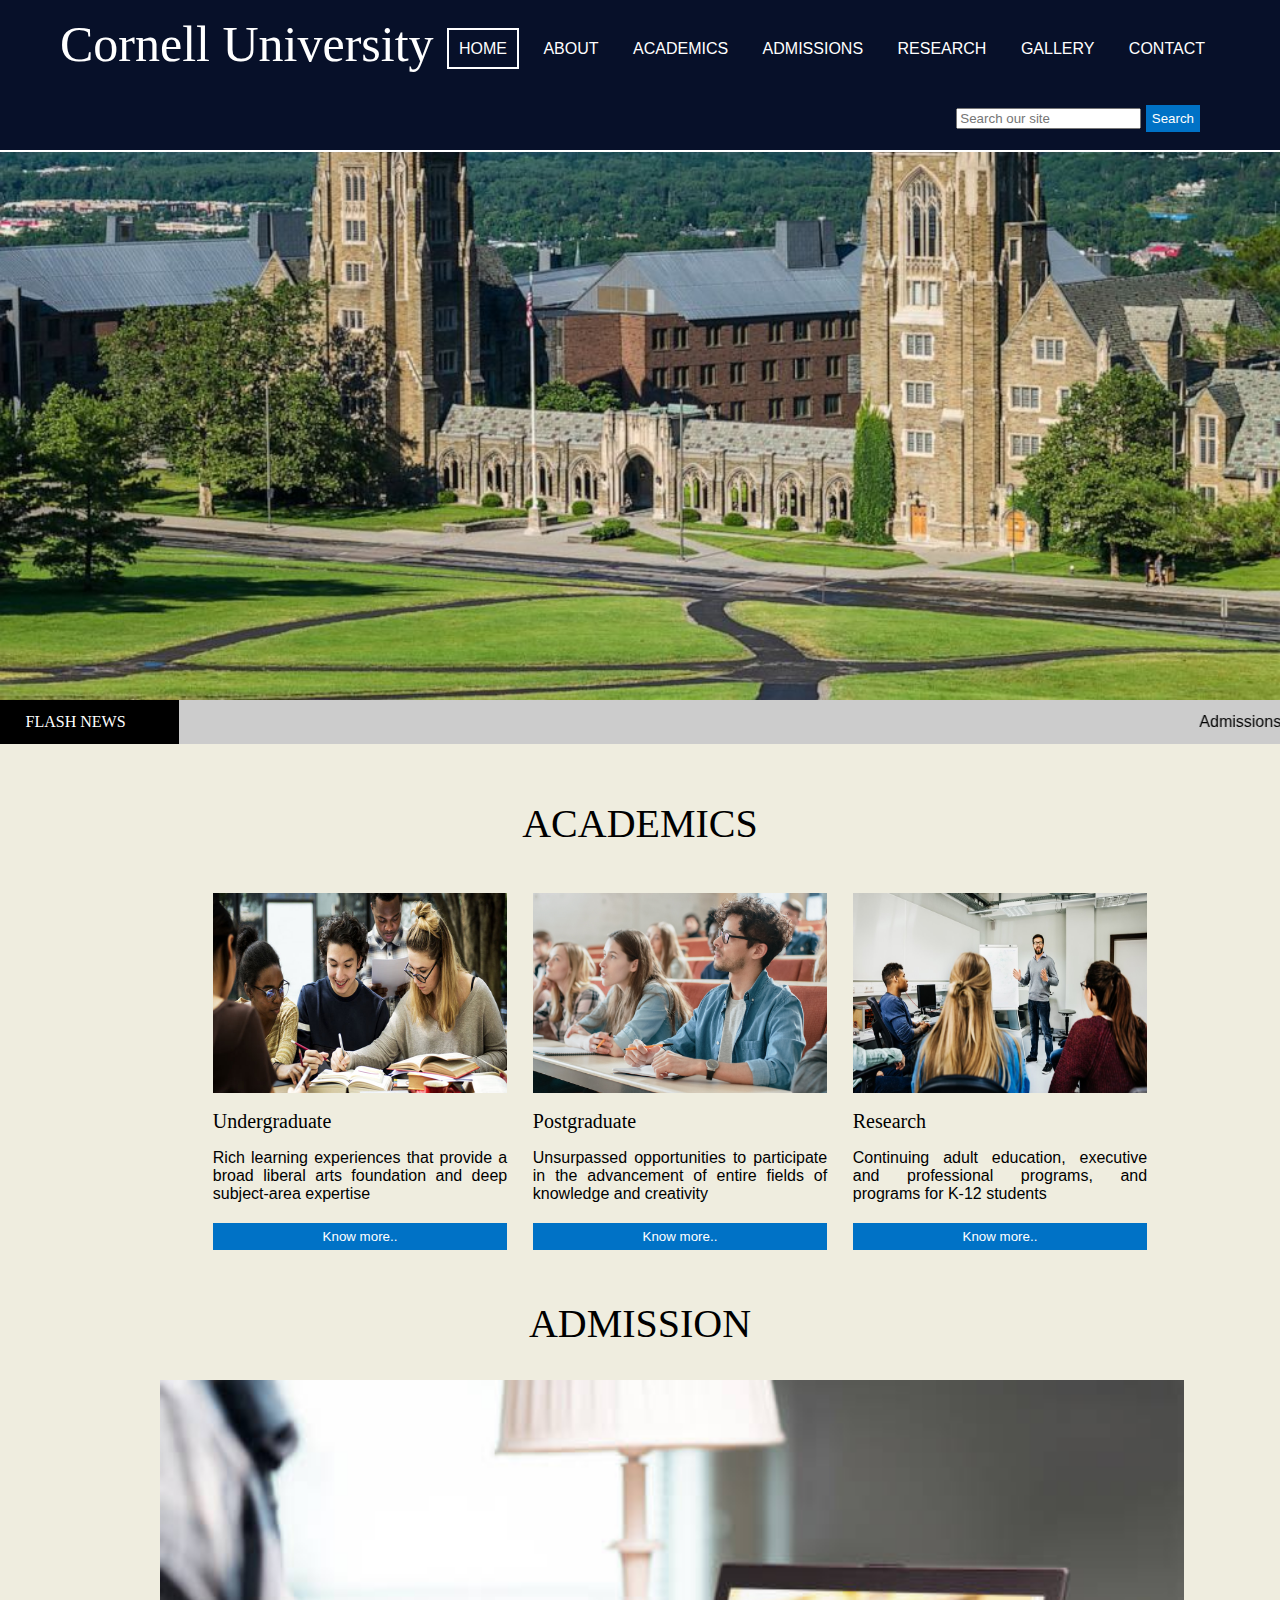
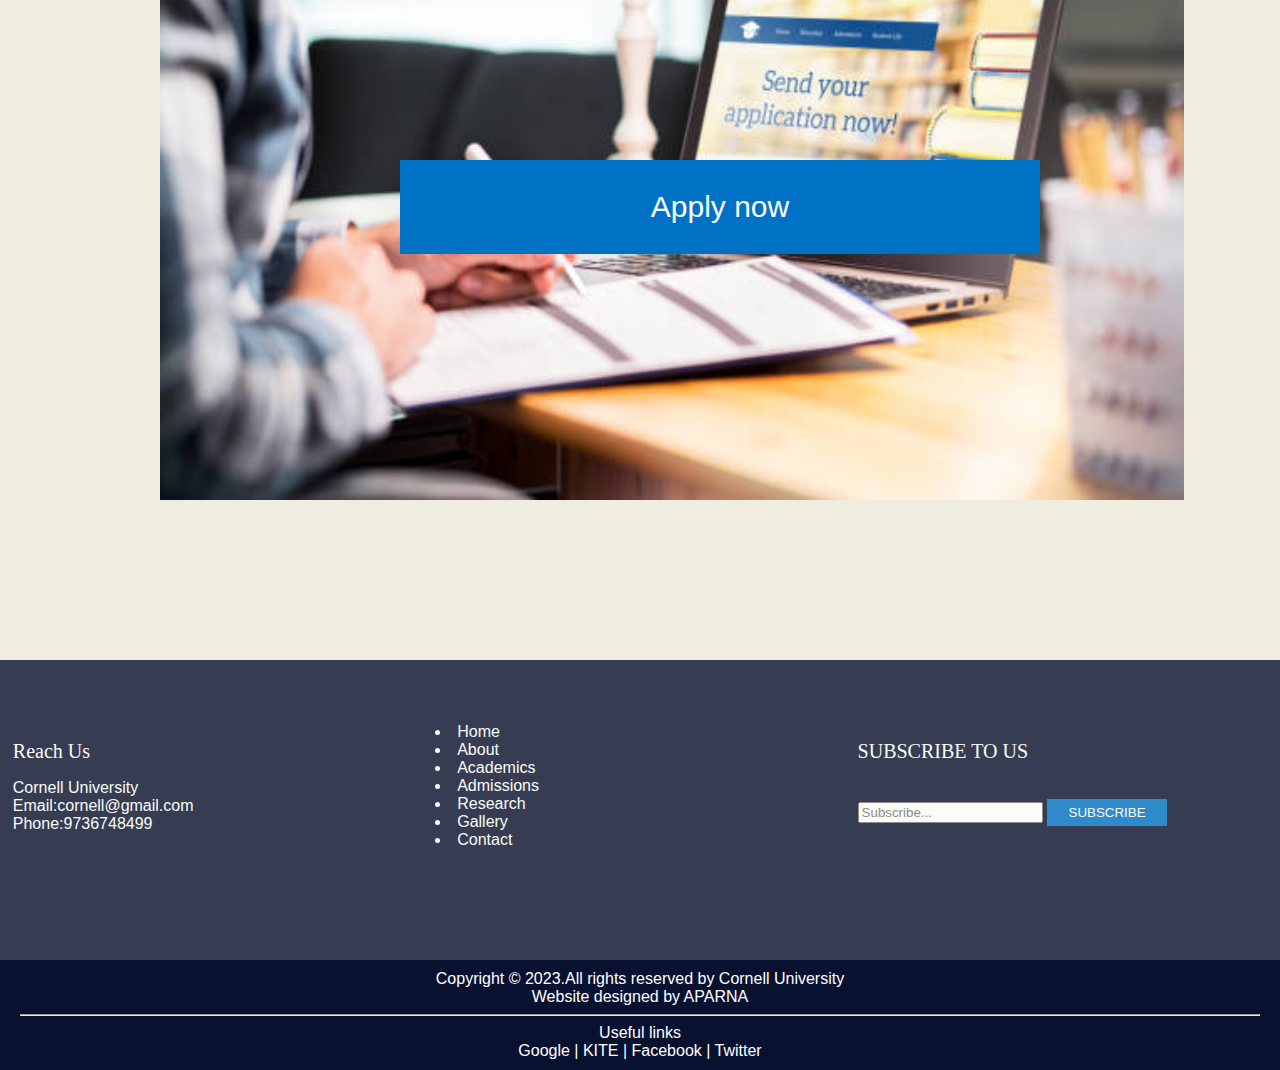
<file: index.html>
<html>
<head>
<title>Cornell University</title>
<link rel=stylesheet href=style.css>
</head>
<body>
<nav>
<h1>Cornell University</h1>
<div class=links>
<a id=nl href=index.html>Home</a>
<a class=nl href=about.html>About</a>
<a class=nl href=academics.html>Academics</a>
<a class=nl href=admissions.html>Admissions</a>
<a class=nl href=research.html>Research</a>
<a class=nl href=gallery.html>Gallery</a>
<a class=nl href=contact.html>contact</a>
</div>
<div class=search >
<input type=text placeholder="Search our site">
<button>Search</button>
</div>
</nav>

<div class=slider>
<img src=images/1.jpg>
<img src=images/2.jpg>
<img src=images/3.jpg>
<img src=images/4.jpg>
</div>

<div style=height:700;></div>

<div class=top>
<h1>FLASH NEWS</h1>
<marquee direction=left>Admissions Started..</marquee>
</div>

<h2 style="text-align:center;color:black;margin-top:100px;font-size:40px;">ACADEMICS</h2>
<div class=blogsingle style="margin-left:200;">
<img src=images/5.jpg>
<h2>Undergraduate</h2>
Rich learning experiences that provide a broad liberal arts foundation and deep subject-area expertise
<br><a href=academics.html><button class=btn>Know more..</button></a>
</div>


<div class=blogsingle>
<img src=images/6.jpg>
<h2>Postgraduate</h2>
Unsurpassed opportunities to participate in the advancement of entire fields of knowledge and creativity
<br><a href=academics.html><button class=btn>Know more..</button></a>
</div>

<div class=blogsingle>
<img src=images/7.jpg>
<h2>Research</h2>
Continuing adult education, executive and professional programs, and programs for K-12 students
<br><a href=academics.html><button class=btn>Know more..</button></a>
</div>

<div style=height:320;></div>
<h2 style="text-align:center;color:black;margin-top:100px;font-size:40px;">ADMISSION</h2>
<img src="images/8.jpg" style="width:80%;margin:160;margin-top:0;height:80%;">
<a href=admissions.html><button style="width:50%;margin-top:-500;margin-left:400;padding:30px;font-size:30px;">Apply now</button></a>

<footer>

<div class=footersingle>
<h2>Reach Us</h2>
Cornell University<br>
Email:cornell@gmail.com<br>
Phone:9736748499
</div>

<div class=footersingle>

<li><a href=index.html>Home</a></li>
<li><a href=about.html>About</a></li>
<li><a href=academics.html>Academics</a></li>
<li><a href=admissions.html>Admissions</a></li>
<li><a href=research.html>Research</a></li>
<li><a href=gallery.html>Gallery</a></li>
<li><a href=contact.html>Contact</a></li>

</div>

<div class=footersingle>

<h2>SUBSCRIBE TO US</h2>
<input type=text placeholder="Subscribe...">
<button class=btn style=width:120;>SUBSCRIBE</button>
</div>

</div>
</footer>
<div class=bottom>
Copyright &copy; 2023.All rights reserved by Cornell University<br>
Website designed by APARNA<br><hr>
Useful links<br>

<a href=http://www.google.com>Google</a> |
<a href=http://www.kite.kerala.gov.in>KITE</a> |
<a href=http://www.fb.com>Facebook</a> |
<a href=http://www.twitter.com>Twitter</a>

</div>


</body>
</html>
</file>
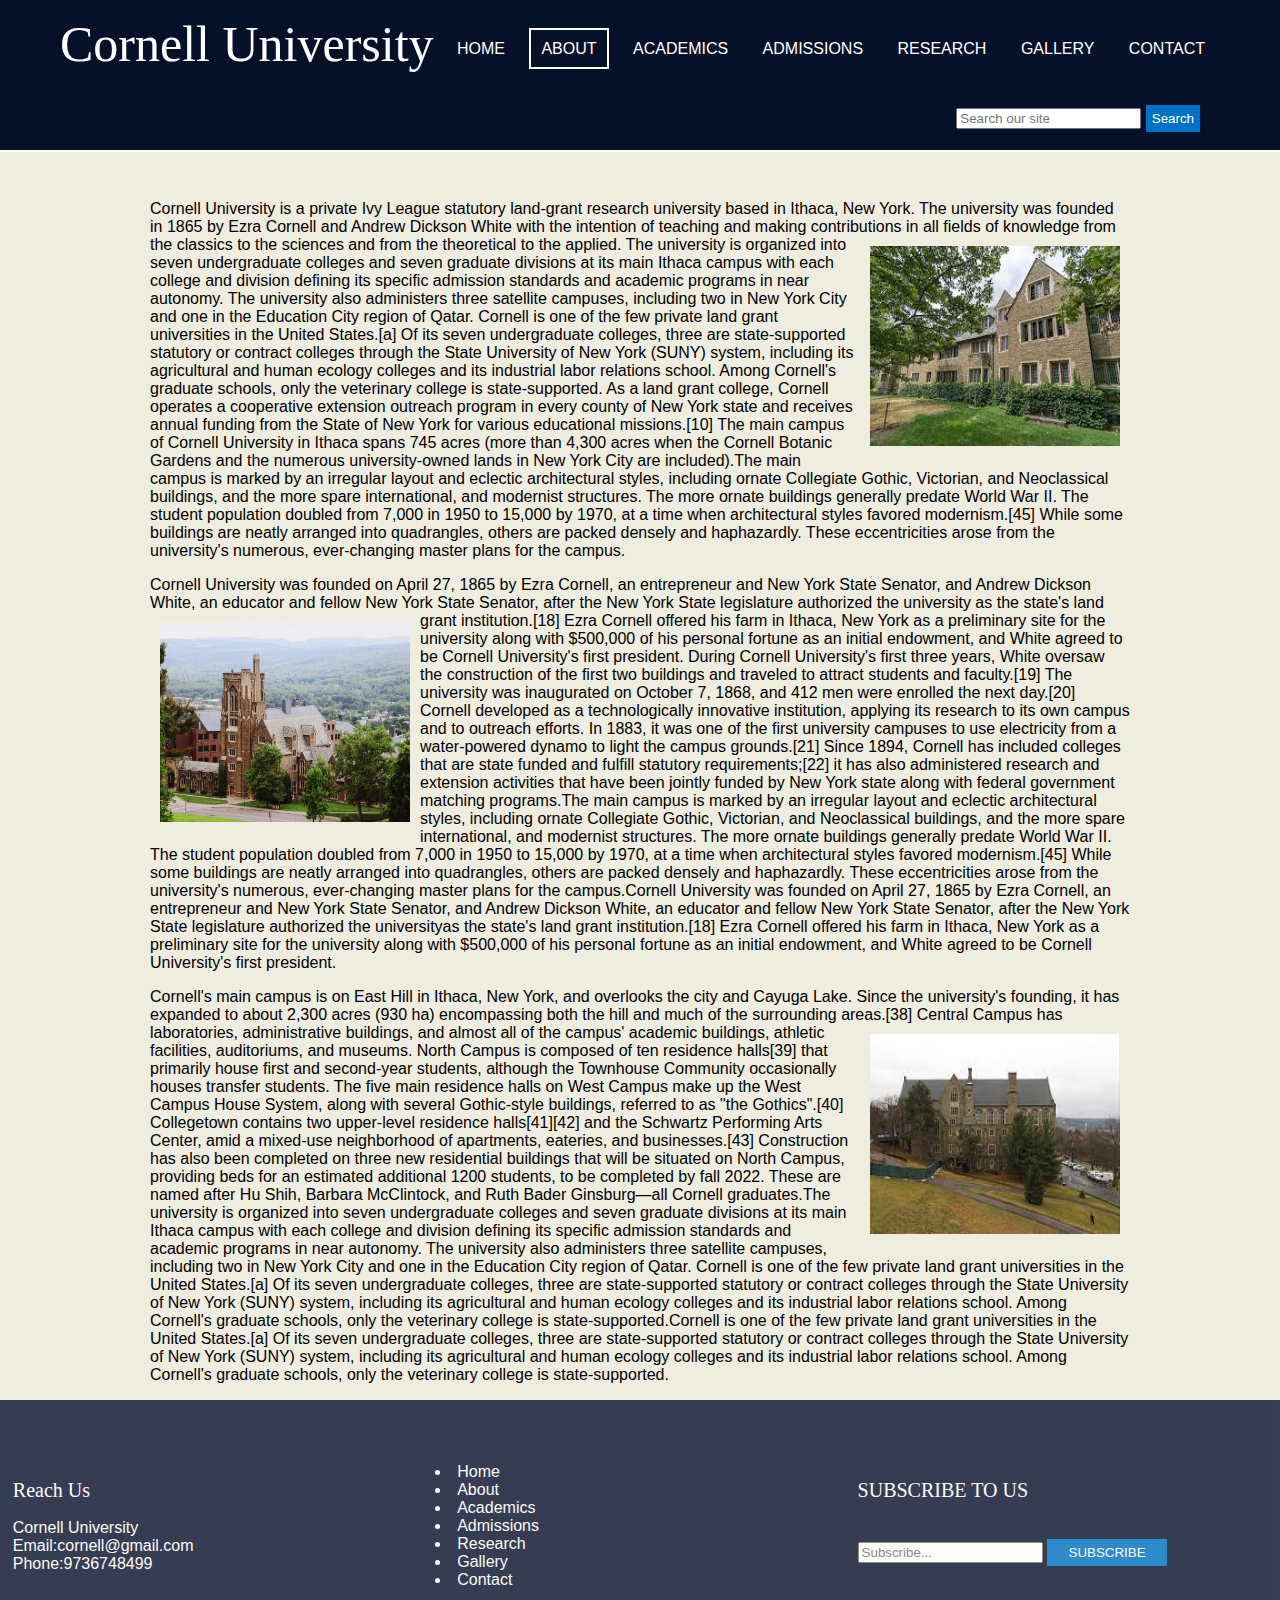
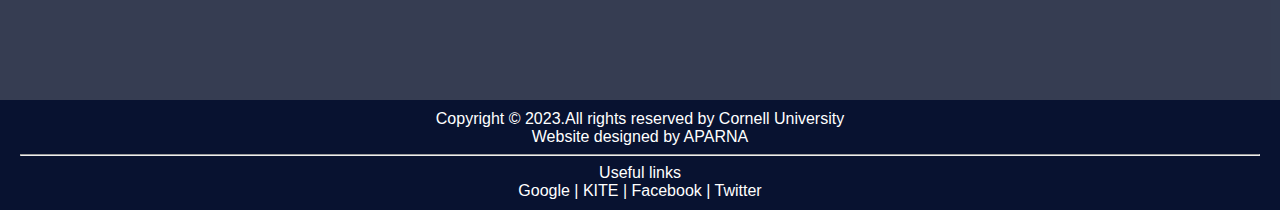
<file: about.html>
<html>
 <head>
<title>Cornell University</title>
<link rel=stylesheet href=style.css>
</head>
<body>
<nav>
<h1>Cornell University</h1>
<div class=links>
<a class=nl href=index.html>Home</a>
<a id=nl href=about.html>About</a>
<a class=nl href=academics.html>Academics</a>
<a class=nl href=admissions.html>Admissions</a>
<a class=nl href=research.html>Research</a>
<a class=nl href=gallery.html>Gallery</a>
<a class=nl href=contact.html>Contact</a>
</div>
<div class=search >
<input type=text placeholder="Search our site">
<button>Search</button>
</div>
</nav>

<div style=height:150;></div>
<div style="margin:50 150 0 150">

<p>Cornell University is a private Ivy League statutory land-grant research university based in Ithaca, New York. The university was founded in 1865 by Ezra Cornell and Andrew Dickson White with the intention of teaching and making contributions in all fields of knowledge from the classics to <img src=images/9.jpeg class=img4>the sciences and from the theoretical to the applied.

The university is organized into seven undergraduate colleges and seven graduate divisions at its main Ithaca campus with each college and division defining its specific admission standards and academic programs in near autonomy. The university also administers three satellite campuses, including two in New York City and one in the Education City region of Qatar.

Cornell is one of the few private land grant universities in the United States.[a] Of its seven undergraduate colleges, three are state-supported statutory or contract colleges through the State University of New York (SUNY) system, including its agricultural and human ecology colleges and its industrial labor relations school. Among Cornell's graduate schools, only the veterinary college is state-supported. As a land grant college, Cornell operates a cooperative extension outreach program in every county of New York state and receives annual funding from the State of New York for various educational missions.[10] The main campus of Cornell University in Ithaca spans 745 acres (more than 4,300 acres when the Cornell Botanic Gardens and the numerous university-owned lands in New York City are included).The main campus is marked by an irregular layout and eclectic architectural styles, including ornate Collegiate Gothic, Victorian, and Neoclassical buildings, and the more spare international, and modernist structures. The more ornate buildings generally predate World War II. The student population doubled from 7,000 in 1950 to 15,000 by 1970, at a time when architectural styles favored modernism.[45] While some buildings are neatly arranged into quadrangles, others are packed densely and haphazardly. These eccentricities arose from the university's numerous, ever-changing master plans for the campus.
</p>

<p>Cornell University was founded on April 27, 1865 by Ezra Cornell, an entrepreneur and New York State Senator, and Andrew Dickson White, an educator and fellow New York State Senator, after the New York State legislature authorized the university<img src=images/11.jpg class=img5> as the state's land grant institution.[18] Ezra Cornell offered his farm in Ithaca, New York as a preliminary site for the university along with $500,000 of his personal fortune as an initial endowment, and White agreed to be Cornell University's first president.

During Cornell University's first three years, White oversaw the construction of the first two buildings and traveled to attract students and faculty.[19] The university was inaugurated on October 7, 1868, and 412 men were enrolled the next day.[20]

Cornell developed as a technologically innovative institution, applying its research to its own campus and to outreach efforts. In 1883, it was one of the first university campuses to use electricity from a water-powered dynamo to light the campus grounds.[21] Since 1894, Cornell has included colleges that are state funded and fulfill statutory requirements;[22] it has also administered research and extension activities that have been jointly funded by New York state along with federal government matching programs.The main campus is marked by an irregular layout and eclectic architectural styles, including ornate Collegiate Gothic, Victorian, and Neoclassical buildings, and the more spare international, and modernist structures. The more ornate buildings generally predate World War II. The student population doubled from 7,000 in 1950 to 15,000 by 1970, at a time when architectural styles favored modernism.[45] While some buildings are neatly arranged into quadrangles, others are packed densely and haphazardly. These eccentricities arose from the university's numerous, ever-changing master plans for the campus.Cornell University was founded on April 27, 1865 by Ezra Cornell, an entrepreneur and New York State Senator, and Andrew Dickson White, an educator and fellow New York State Senator, after the New York State legislature authorized the universityas the state's land grant institution.[18] Ezra Cornell offered his farm in Ithaca, New York as a preliminary site for the university along with $500,000 of his personal fortune as an initial endowment, and White agreed to be Cornell University's first president.
</p>

<p>Cornell's main campus is on East Hill in Ithaca, New York, and overlooks the city and Cayuga Lake. Since the university's founding, it has expanded to about 2,300 acres (930 ha) encompassing both the hill and much of the surrounding areas.[38] Central Campus has laboratories, administrative buildings, <img src=images/10.jpeg class=img4>and almost all of the campus' academic buildings, athletic facilities, auditoriums, and museums. North Campus is composed of ten residence halls[39] that primarily house first and second-year students, although the Townhouse Community occasionally houses transfer students. The five main residence halls on West Campus make up the West Campus House System, along with several Gothic-style buildings, referred to as "the Gothics".[40] Collegetown contains two upper-level residence halls[41][42] and the Schwartz Performing Arts Center, amid a mixed-use neighborhood of apartments, eateries, and businesses.[43] Construction has also been completed on three new residential buildings that will be situated on North Campus, providing beds for an estimated additional 1200 students, to be completed by fall 2022. These are named after Hu Shih, Barbara McClintock, and Ruth Bader Ginsburg—all Cornell graduates.The university is organized into seven undergraduate colleges and seven graduate divisions at its main Ithaca campus with each college and division defining its specific admission standards and academic programs in near autonomy. The university also administers three satellite campuses, including two in New York City and one in the Education City region of Qatar.

Cornell is one of the few private land grant universities in the United States.[a] Of its seven undergraduate colleges, three are state-supported statutory or contract colleges through the State University of New York (SUNY) system, including its agricultural and human ecology colleges and its industrial labor relations school. Among Cornell's graduate schools, only the veterinary college is state-supported.Cornell is one of the few private land grant universities in the United States.[a] Of its seven undergraduate colleges, three are state-supported statutory or contract colleges through the State University of New York (SUNY) system, including its agricultural and human ecology colleges and its industrial labor relations school. Among Cornell's graduate schools, only the veterinary college is state-supported.
</p>

</div>

<footer>

<div class=footersingle>
<h2>Reach Us</h2>
Cornell University<br>
Email:cornell@gmail.com<br>
Phone:9736748499
</div>

<div class=footersingle>

<li><a href=index.html>Home</a></li>
<li><a href=about.html>About</a></li>
<li><a href=academics.html>Academics</a></li>
<li><a href=admissions.html>Admissions</a></li>
<li><a href=research.html>Research</a></li>
<li><a href=gallery.html>Gallery</a></li>
<li><a href=contact.html>Contact</a></li>

</div>

<div class=footersingle>

<h2>SUBSCRIBE TO US</h2>
<input type=text placeholder="Subscribe...">
<button class=btn style=width:120;>SUBSCRIBE</button>
</div>

</div>
</footer>
<div class=bottom>
Copyright &copy; 2023.All rights reserved by Cornell University<br>
Website designed by APARNA<br><hr>
Useful links<br>

<a href=http://www.google.com>Google</a> |
<a href=http://www.kite.kerala.gov.in>KITE</a> |
<a href=http://www.fb.com>Facebook</a> |
<a href=http://www.twitter.com>Twitter</a>

</div>






</body>
</html>
</file>
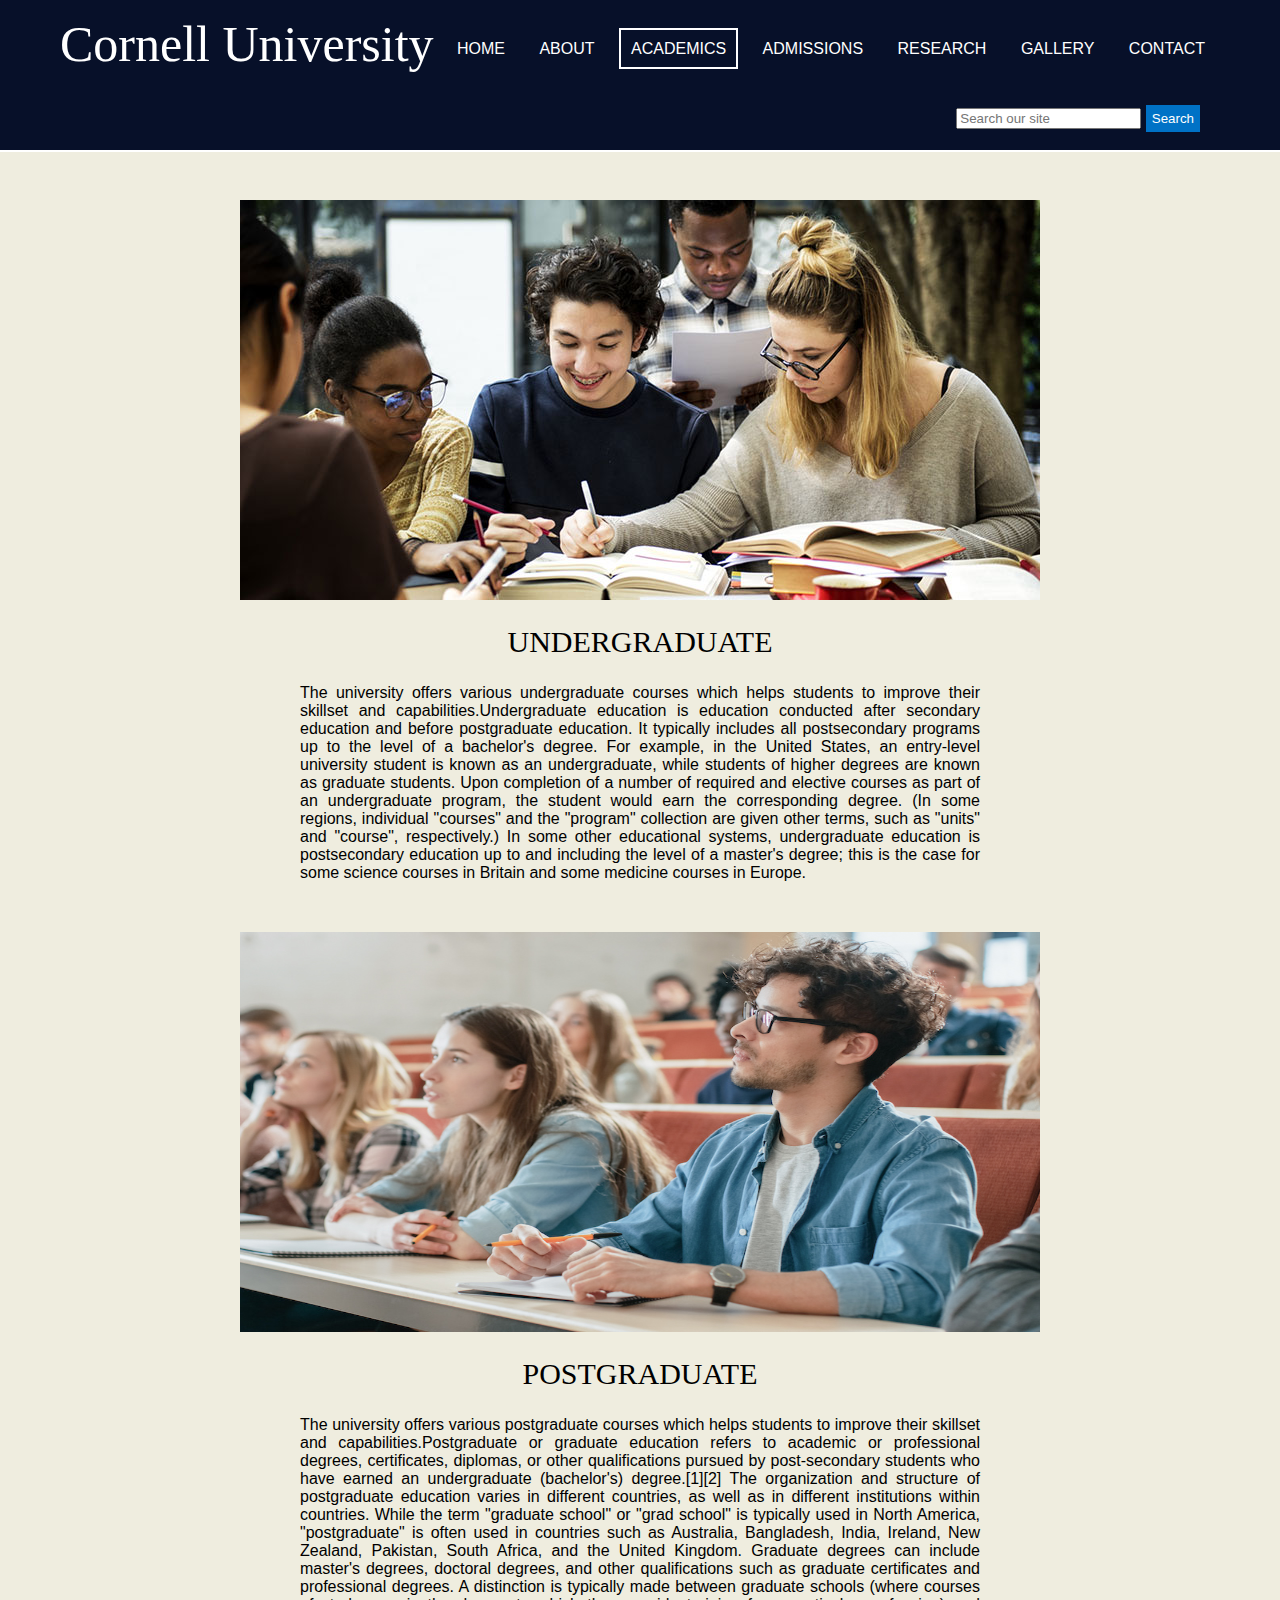
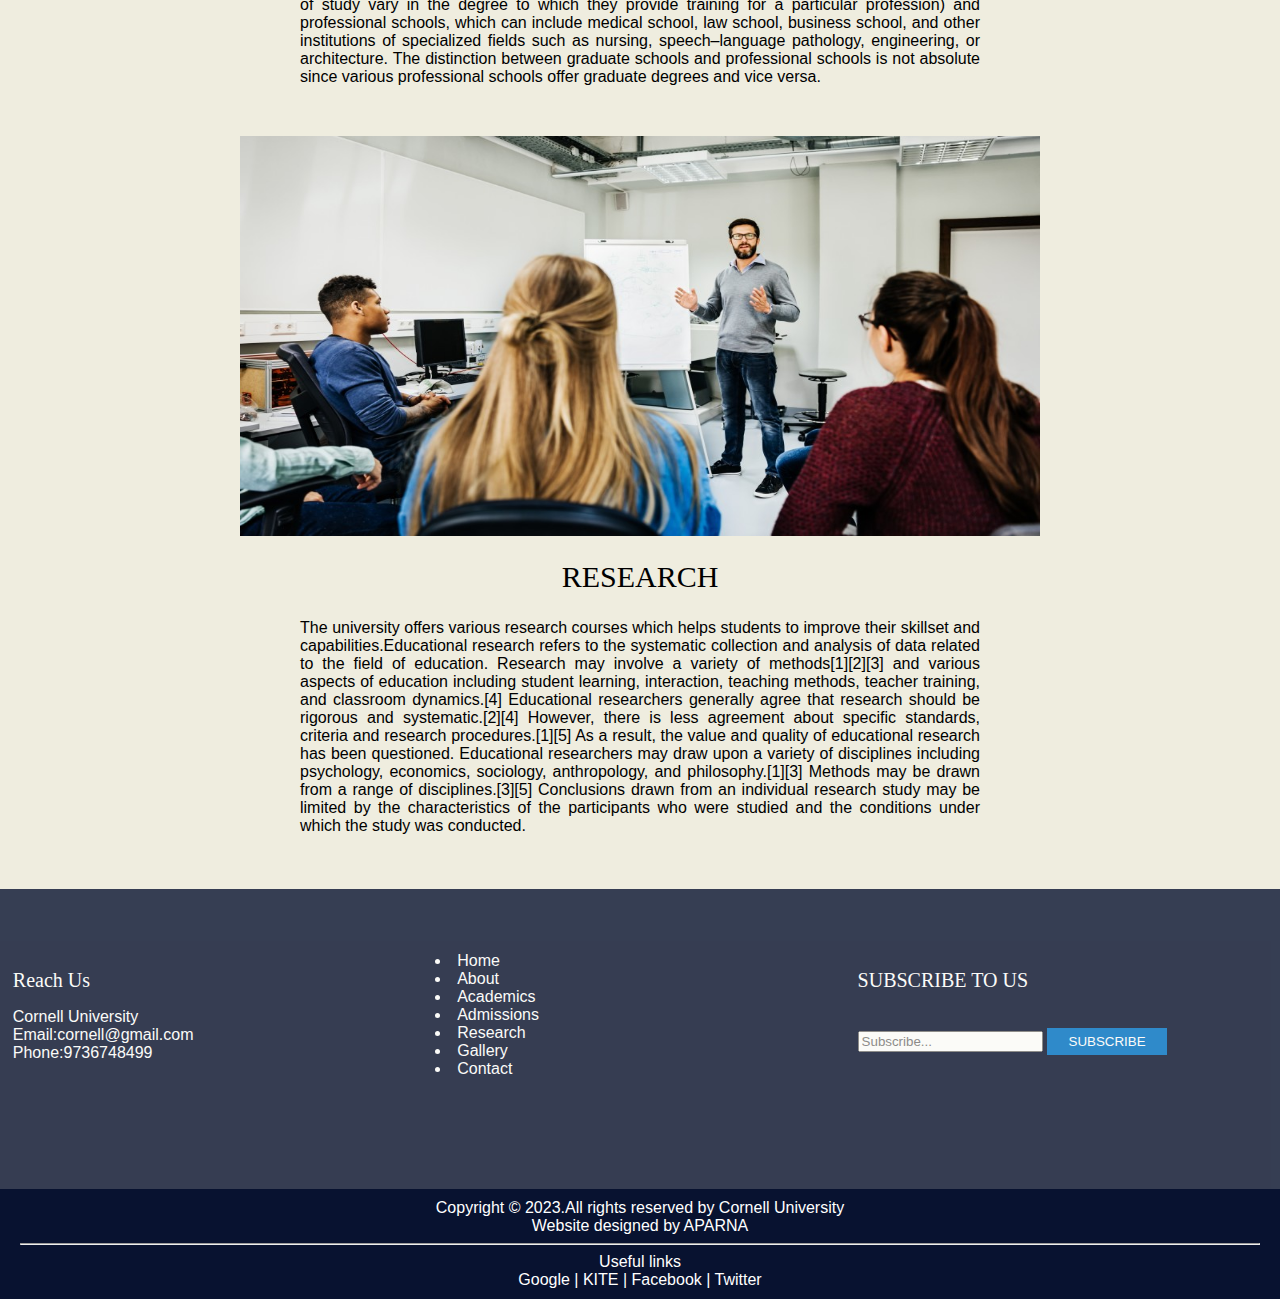
<file: academics.html>
<html>
<head>
<title>Cornell University</title>
<link rel=stylesheet href=style.css>
</head>
<body>
<nav>
<h1>Cornell University</h1>
<div class=links>
<a class=nl href=index.html>Home</a>
<a class=nl href=about.html>About</a>
<a id=nl href=academics.html>Academics</a>
<a class=nl href=admissions.html>Admissions</a>
<a class=nl href=research.html>Research</a>
<a class=nl href=gallery.html>Gallery</a>
<a class=nl href=contact.html>Contact</a>
</div>
<div class=search >
<input type=text placeholder="Search our site">
<button>Search</button>
</div>
</nav>

<div style=height:200;></div>
<center>
<img src="images/5.jpg">
<h2 style=font-size:30;>UNDERGRADUATE</h2>
<p style="margin:0 300 0 300;text-align:justify;">
The university offers various undergraduate courses which helps students to improve their skillset and capabilities.Undergraduate education is education conducted after secondary education and before postgraduate education. It typically includes all postsecondary programs up to the level of a bachelor's degree. For example, in the United States, an entry-level university student is known as an undergraduate, while students of higher degrees are known as graduate students. Upon completion of a number of required and elective courses as part of an undergraduate program, the student would earn the corresponding degree. (In some regions, individual "courses" and the "program" collection are given other terms, such as "units" and "course", respectively.) In some other educational systems, undergraduate education is postsecondary education up to and including the level of a master's degree; this is the case for some science courses in Britain and some medicine courses in Europe. 
</p>

<img src="images/6.jpg" style="width:800px;height:400px;margin-top:50;">
<h2 style=font-size:30;>POSTGRADUATE</h2>
<p style="margin:0 300 0 300;text-align:justify;">
The university offers various postgraduate courses which helps students to improve their skillset and capabilities.Postgraduate or graduate education refers to academic or professional degrees, certificates, diplomas, or other qualifications pursued by post-secondary students who have earned an undergraduate (bachelor's) degree.[1][2]

The organization and structure of postgraduate education varies in different countries, as well as in different institutions within countries. While the term "graduate school" or "grad school" is typically used in North America, "postgraduate" is often used in countries such as Australia, Bangladesh, India, Ireland, New Zealand, Pakistan, South Africa, and the United Kingdom. Graduate degrees can include master's degrees, doctoral degrees, and other qualifications such as graduate certificates and professional degrees. A distinction is typically made between graduate schools (where courses of study vary in the degree to which they provide training for a particular profession) and professional schools, which can include medical school, law school, business school, and other institutions of specialized fields such as nursing, speech–language pathology, engineering, or architecture. The distinction between graduate schools and professional schools is not absolute since various professional schools offer graduate degrees and vice versa. 
</p>

<img src="images/7.jpg" style="width:800px;height:400px;margin-top:50;">
<h2 style=font-size:30;>RESEARCH</h2>
<p style="margin:0 300 0 300;text-align:justify;">
The university offers various research courses which helps students to improve their skillset and capabilities.Educational research refers to the systematic collection and analysis of data related to the field of education. Research may involve a variety of methods[1][2][3] and various aspects of education including student learning, interaction, teaching methods, teacher training, and classroom dynamics.[4]

Educational researchers generally agree that research should be rigorous and systematic.[2][4] However, there is less agreement about specific standards, criteria and research procedures.[1][5] As a result, the value and quality of educational research has been questioned. Educational researchers may draw upon a variety of disciplines including psychology, economics, sociology, anthropology, and philosophy.[1][3] Methods may be drawn from a range of disciplines.[3][5] Conclusions drawn from an individual research study may be limited by the characteristics of the participants who were studied and the conditions under which the study was conducted. 
</p>
</center>
<br><br><br>
<footer>

<div class=footersingle>
<h2>Reach Us</h2>
Cornell University<br>
Email:cornell@gmail.com<br>
Phone:9736748499
</div>

<div class=footersingle>

<li><a href=index.html>Home</a></li>
<li><a href=about.html>About</a></li>
<li><a href=academics.html>Academics</a></li>
<li><a href=admissions.html>Admissions</a></li>
<li><a href=research.html>Research</a></li>
<li><a href=gallery.html>Gallery</a></li>
<li><a href=contact.html>Contact</a></li>

</div>

<div class=footersingle>

<h2>SUBSCRIBE TO US</h2>
<input type=text placeholder="Subscribe...">
<button class=btn style=width:120;>SUBSCRIBE</button>
</div>

</div>
</footer>
<div class=bottom>
Copyright &copy; 2023.All rights reserved by Cornell University<br>
Website designed by APARNA<br><hr>
Useful links<br>

<a href=http://www.google.com>Google</a> |
<a href=http://www.kite.kerala.gov.in>KITE</a> |
<a href=http://www.fb.com>Facebook</a> |
<a href=http://www.twitter.com>Twitter</a>

</div>


</body>
</html>
</file>
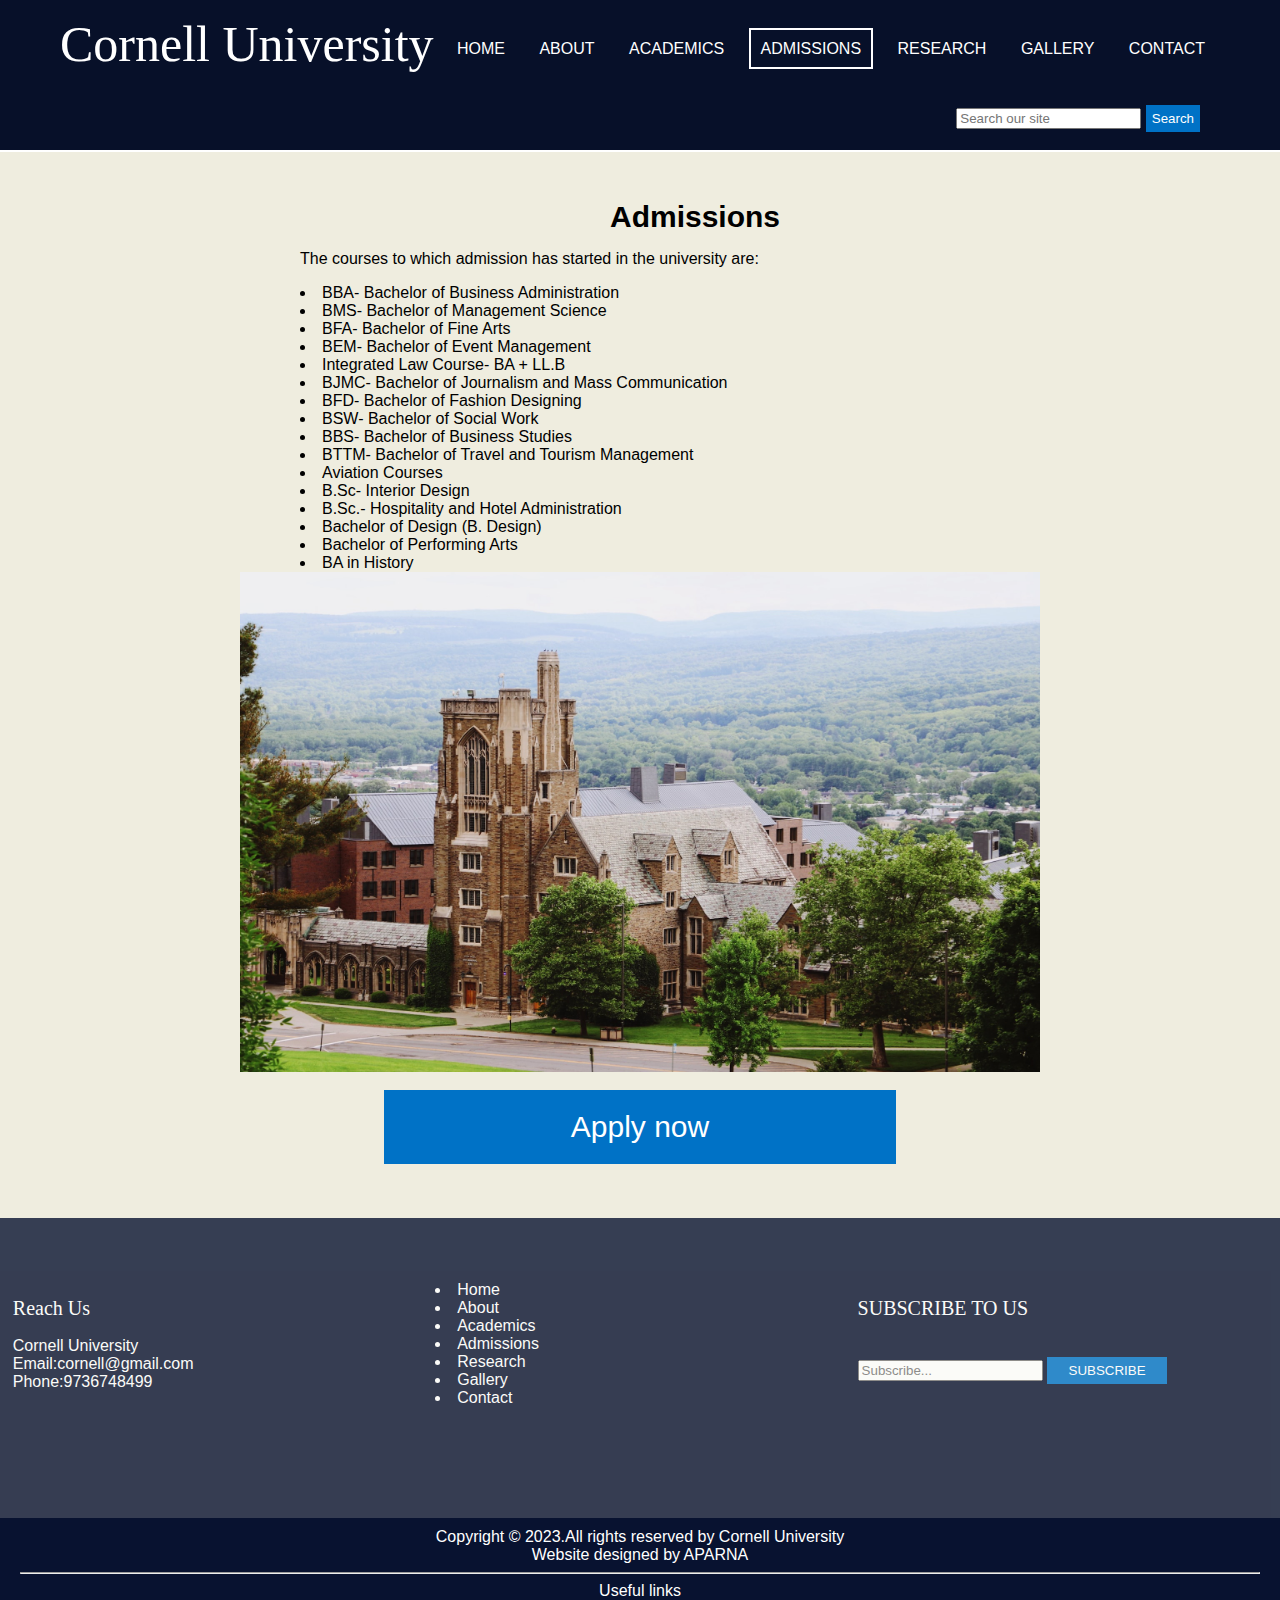
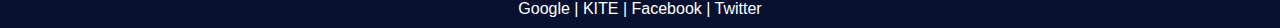
<file: admissions.html>
<html>
<head>
<title>Cornell University</title>
<link rel=stylesheet href=style.css>
</head>
<body>
<nav>
<h1>Cornell University</h1>
<div class=links>
<a class=nl href=index.html>Home</a>
<a class=nl href=about.html>About</a>
<a class=nl href=academics.html>Academics</a>
<a id=nl href=admissions.html>Admissions</a>
<a class=nl href=research.html>Research</a>
<a class=nl href=gallery.html>Gallery</a>
<a class=nl href=contact.html>contact</a>
</div>
<div class=search >
<input type=text placeholder="Search our site">
<button>Search</button>
</div>
</nav>

<div style=height:150px;></div>
<h5 style=color:black;text-align:center;>Admissions</h5>
<div style="margin-left:300;">
<p>The courses to which admission has started in the university are:</p>

    <li>BBA- Bachelor of Business Administration</li>
    <li>BMS- Bachelor of Management Science</li>
    <li>BFA- Bachelor of Fine Arts</li>
    <li>BEM- Bachelor of Event Management</li>
    <li>Integrated Law Course- BA + LL.B</li>
    <li>BJMC- Bachelor of Journalism and Mass Communication</li>
    <li>BFD- Bachelor of Fashion Designing</li>
    <li>BSW- Bachelor of Social Work</li>
    <li>BBS- Bachelor of Business Studies</li>
    <li>BTTM- Bachelor of Travel and Tourism Management</li>
    <li>Aviation Courses</li>
    <li>B.Sc- Interior Design</li>
    <li>B.Sc.- Hospitality and Hotel Administration</li>
    <li>Bachelor of Design (B. Design)</li>
    <li>Bachelor of Performing Arts</li>
    <li>BA in History</li>

</div>
<center>
<img src="images/11.jpg" style="width:800px;height:500px;"><br><br>
<button style="width:40%;padding:20px;font-size:30px;">Apply now</button>
</center>
<br><br><br>
<footer>

<div class=footersingle>
<h2>Reach Us</h2>
Cornell University<br>
Email:cornell@gmail.com<br>
Phone:9736748499
</div>

<div class=footersingle>

<li><a href=index.html>Home</a></li>
<li><a href=about.html>About</a></li>
<li><a href=academics.html>Academics</a></li>
<li><a href=admissions.html>Admissions</a></li>
<li><a href=research.html>Research</a></li>
<li><a href=gallery.html>Gallery</a></li>
<li><a href=contact.html>Contact</a></li>

</div>

<div class=footersingle>

<h2>SUBSCRIBE TO US</h2>
<input type=text placeholder="Subscribe...">
<button class=btn style=width:120;>SUBSCRIBE</button>
</div>

</div>
</footer>
<div class=bottom>
Copyright &copy; 2023.All rights reserved by Cornell University<br>
Website designed by APARNA<br><hr>
Useful links<br>

<a href=http://www.google.com>Google</a> |
<a href=http://www.kite.kerala.gov.in>KITE</a> |
<a href=http://www.fb.com>Facebook</a> |
<a href=http://www.twitter.com>Twitter</a>

</div>


</body>
</html>
</file>
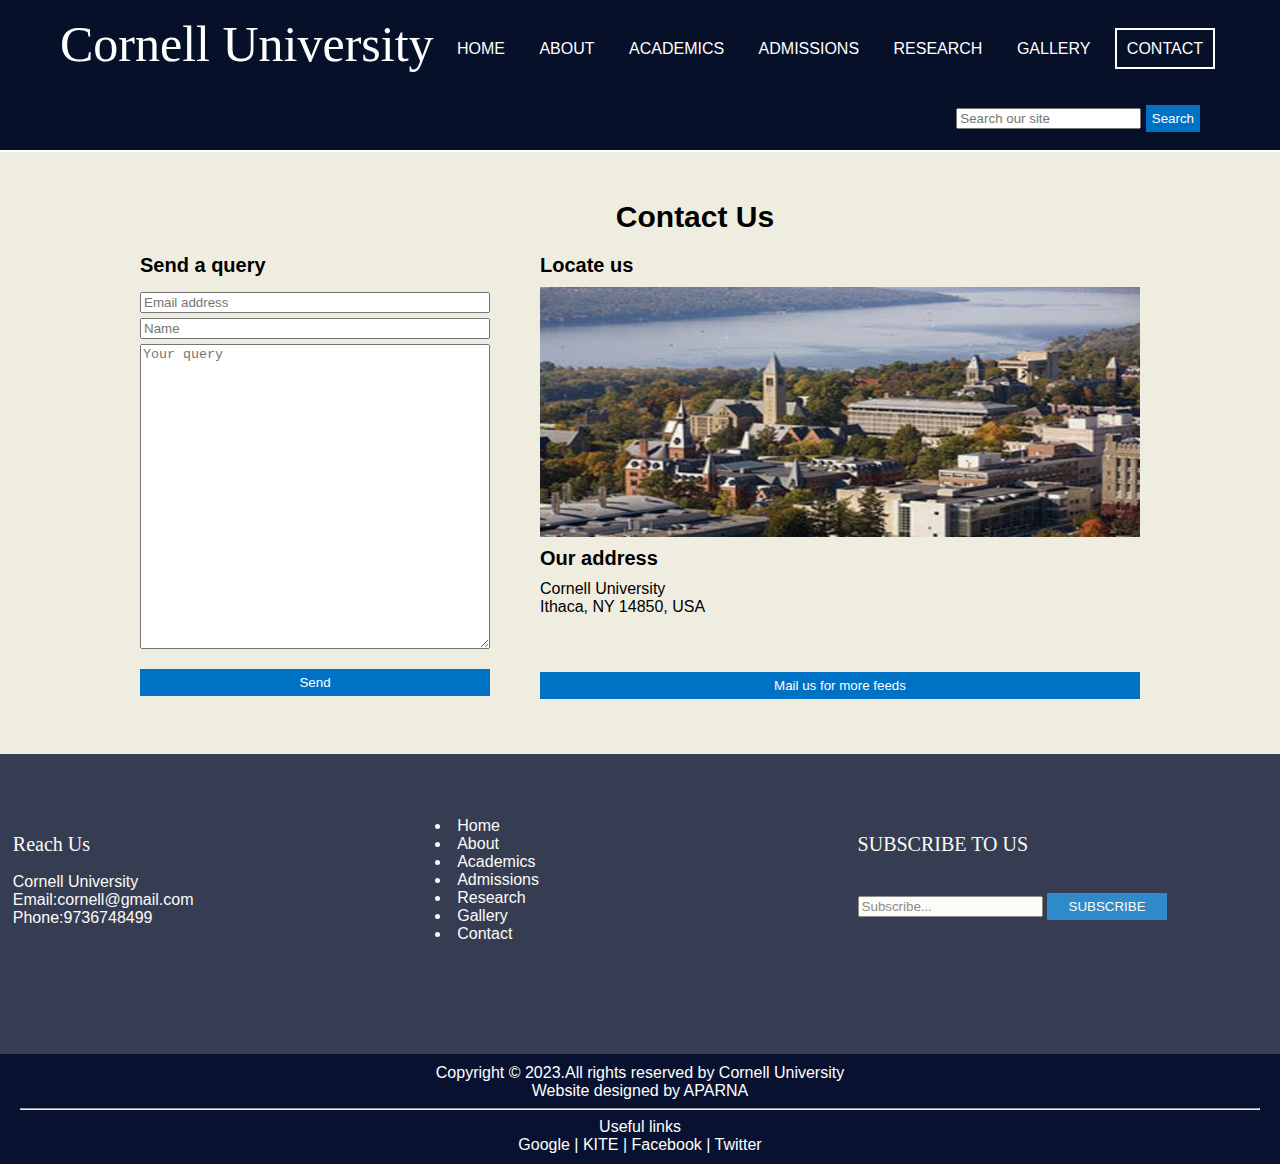
<file: contact.html>
<html>
<head>
<title>Cornell University</title>
<link rel=stylesheet href=style.css>
</head>
<body>
<nav>
<h1>Cornell University</h1>
<div class=links>
<a class=nl href=index.html>Home</a>
<a class=nl href=about.html>About</a>
<a class=nl href=academics.html>Academics</a>
<a class=nl href=admissions.html>Admissions</a>
<a class=nl href=research.html>Research</a>
<a class=nl href=gallery.html>Gallery</a>
<a id=nl href=contact.html>Contact</a>
</div>
<div class=search >
<input type=text placeholder="Search our site">
<button>Search</button>
</div>
</nav>

<div style=height:150;></div>
<h5 style=margin-bottom:20;margin-top:50;color:black;text-align:center;>Contact Us</h5>


<div id="contact">
<div id=wrapper>
<div class=con>
<h6>Send a query</h6>
<input placeholder="Email address">
<input placeholder="Name">
<textarea placeholder="Your query"style=height:305;></textarea>
<a href=#><button class=btn>Send</button></a>
</div>
<div class=con1>
<h6>Locate us</h6>
<img src=images/1.jpg height=250 width=100%>
<h6 style=margin-top:10;>Our address</h6>
Cornell University<br>Ithaca, NY 14850, USA<br>
<br><br>
<button class=btn>Mail us for more feeds</button></a>

</div>
</div></div>
</div>

<div style=height:500;></div>
<footer>

<div class=footersingle>
<h2>Reach Us</h2>
Cornell University<br>
Email:cornell@gmail.com<br>
Phone:9736748499
</div>

<div class=footersingle>

<li><a href=index.html>Home</a></li>
<li><a href=about.html>About</a></li>
<li><a href=academics.html>Academics</a></li>
<li><a href=admissions.html>Admissions</a></li>
<li><a href=research.html>Research</a></li>
<li><a href=gallery.html>Gallery</a></li>
<li><a href=contact.html>Contact</a></li>

</div>

<div class=footersingle>

<h2>SUBSCRIBE TO US</h2>
<input type=text placeholder="Subscribe...">
<button class=btn style=width:120;>SUBSCRIBE</button>
</div>

</div>
</footer>
<div class=bottom>
Copyright &copy; 2023.All rights reserved by Cornell University<br>
Website designed by APARNA<br><hr>
Useful links<br>

<a href=http://www.google.com>Google</a> |
<a href=http://www.kite.kerala.gov.in>KITE</a> |
<a href=http://www.fb.com>Facebook</a> |
<a href=http://www.twitter.com>Twitter</a>

</div>


</body>
</html>
</file>
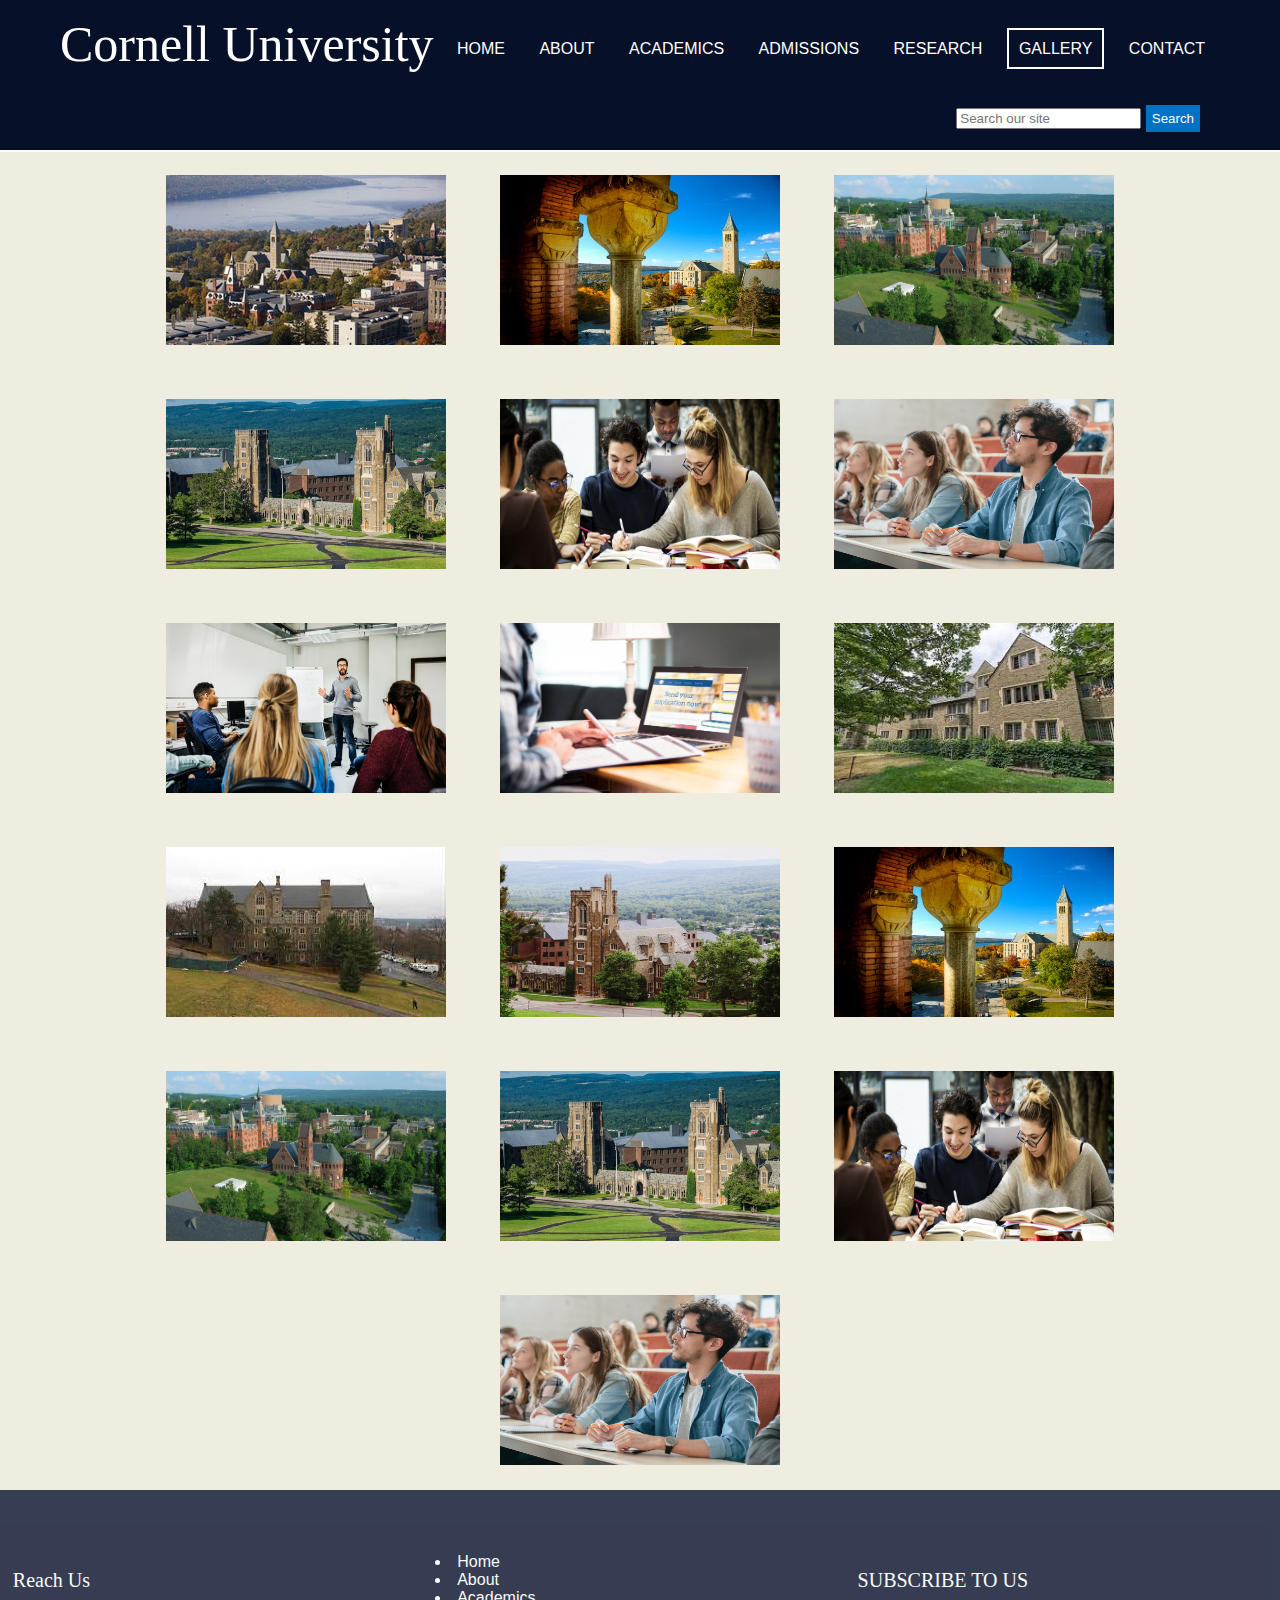
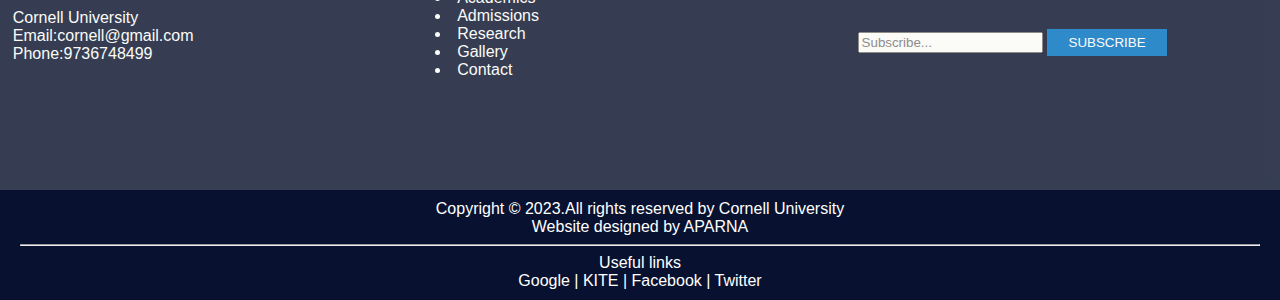
<file: gallery.html>
<html>
<head>
<title>Cornell University</title>
<link rel=stylesheet href=style.css>
</head>
<body>
<nav>
<h1>Cornell University</h1>
<div class=links>
<a class=nl href=index.html>Home</a>
<a class=nl href=about.html>About</a>
<a class=nl href=academics.html>Academics</a>
<a class=nl href=admissions.html>Admissions</a>
<a class=nl href=research.html>Research</a>
<a id=nl href=gallery.html>Gallery</a>
<a class=nl href=contact.html>contact</a>
</div>
<div class=search >
<input type=text placeholder="Search our site">
<button>Search</button>
</div>
</nav>



<div style=height:150;></div>

<center>

<img src=images/1.jpg class=img6>
<img src=images/2.jpg class=img6>
<img src=images/3.jpg class=img6>
<img src=images/4.jpg class=img6>
<img src=images/5.jpg class=img6>
<img src=images/6.jpg class=img6>
<img src=images/7.jpg class=img6>
<img src=images/8.jpg class=img6>
<img src=images/9.jpeg class=img6>
<img src=images/10.jpeg class=img6>
<img src=images/11.jpg class=img6>
<img src=images/2.jpg class=img6>
<img src=images/3.jpg class=img6>
<img src=images/4.jpg class=img6>
<img src=images/5.jpg class=img6>
<img src=images/6.jpg class=img6>


</center>

<footer>

<div class=footersingle>
<h2>Reach Us</h2>
Cornell University<br>
Email:cornell@gmail.com<br>
Phone:9736748499
</div>

<div class=footersingle>

<li><a href=index.html>Home</a></li>
<li><a href=about.html>About</a></li>
<li><a href=academics.html>Academics</a></li>
<li><a href=admissions.html>Admissions</a></li>
<li><a href=research.html>Research</a></li>
<li><a href=gallery.html>Gallery</a></li>
<li><a href=contact.html>Contact</a></li>

</div>

<div class=footersingle>

<h2>SUBSCRIBE TO US</h2>
<input type=text placeholder="Subscribe...">
<button class=btn style=width:120;>SUBSCRIBE</button>
</div>

</div>
</footer>
<div class=bottom>
Copyright &copy; 2023.All rights reserved by Cornell University<br>
Website designed by APARNA<br><hr>
Useful links<br>

<a href=http://www.google.com>Google</a> |
<a href=http://www.kite.kerala.gov.in>KITE</a> |
<a href=http://www.fb.com>Facebook</a> |
<a href=http://www.twitter.com>Twitter</a>

</div>
</body>
</html>
</file>
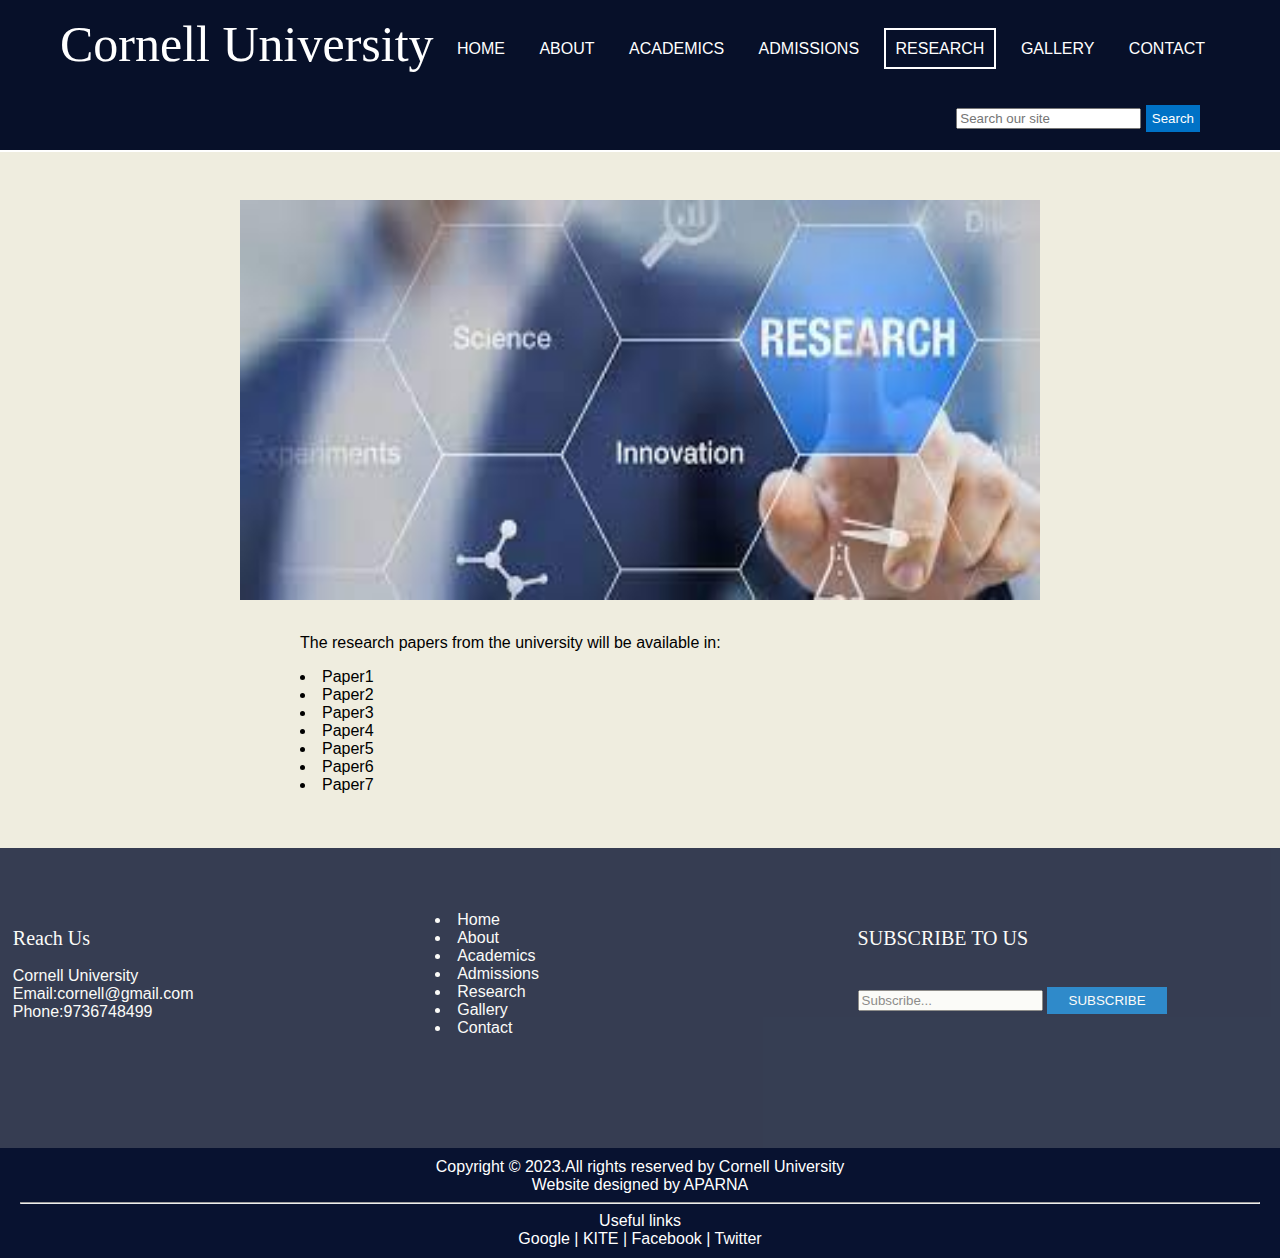
<file: research.html>
<html>
<head>
<title>Cornell University</title>
<link rel=stylesheet href=style.css>
</head>
<body>
<nav>
<h1>Cornell University</h1>
<div class=links>
<a class=nl href=index.html>Home</a>
<a class=nl href=about.html>About</a>
<a class=nl href=academics.html>Academics</a>
<a class=nl href=admissions.html>Admissions</a>
<a id=nl href=research.html>Research</a>
<a class=nl href=gallery.html>Gallery</a>
<a class=nl href=contact.html>contact</a>
</div>
<div class=search >
<input type=text placeholder="Search our site">
<button>Search</button>
</div>
</nav>

<div style="height:200;"></div>
<center>
<img src="images/12.jpeg" style="width:800px;height:400px;"><br><br>
</center>
<div style="margin-left:300;">
<p>The research papers from the university will be available in:</p>

<li><a href="https://www.sciencedirect.com/topics/computer-science/research-paper" style="color:black;">Paper1</a></li>
<li><a href="https://scholar.google.com/"style="color:black;">Paper2</a></li>
<li><a href="https://www.researchgate.net/topic/Research-Papers" style="color:black;">Paper3</a></li>
<li><a href="https://www.sciencedirect.com/topics/computer-science/research-paper" style="color:black;">Paper4</a></li>
<li><a href="https://scholar.google.com/" style="color:black;">Paper5</a></li>
<li><a href="https://www.sciencedirect.com/topics/computer-science/research-paper" style="color:black;">Paper6</a></li>
<li><a href="https://www.researchgate.net/topic/Research-Papers" style="color:black;">Paper7</a></li>
</div>

<br><br><br>
<footer>

<div class=footersingle>
<h2>Reach Us</h2>
Cornell University<br>
Email:cornell@gmail.com<br>
Phone:9736748499
</div>

<div class=footersingle>

<li><a href=index.html>Home</a></li>
<li><a href=about.html>About</a></li>
<li><a href=academics.html>Academics</a></li>
<li><a href=admissions.html>Admissions</a></li>
<li><a href=research.html>Research</a></li>
<li><a href=gallery.html>Gallery</a></li>
<li><a href=contact.html>Contact</a></li>

</div>

<div class=footersingle>

<h2>SUBSCRIBE TO US</h2>
<input type=text placeholder="Subscribe...">
<button class=btn style=width:120;>SUBSCRIBE</button>
</div>

</div>
</footer>
<div class=bottom>
Copyright &copy; 2023.All rights reserved by Cornell University<br>
Website designed by APARNA<br><hr>
Useful links<br>

<a href=http://www.google.com>Google</a> |
<a href=http://www.kite.kerala.gov.in>KITE</a> |
<a href=http://www.fb.com>Facebook</a> |
<a href=http://www.twitter.com>Twitter</a>

</div>


</body>
</html>
</file>
